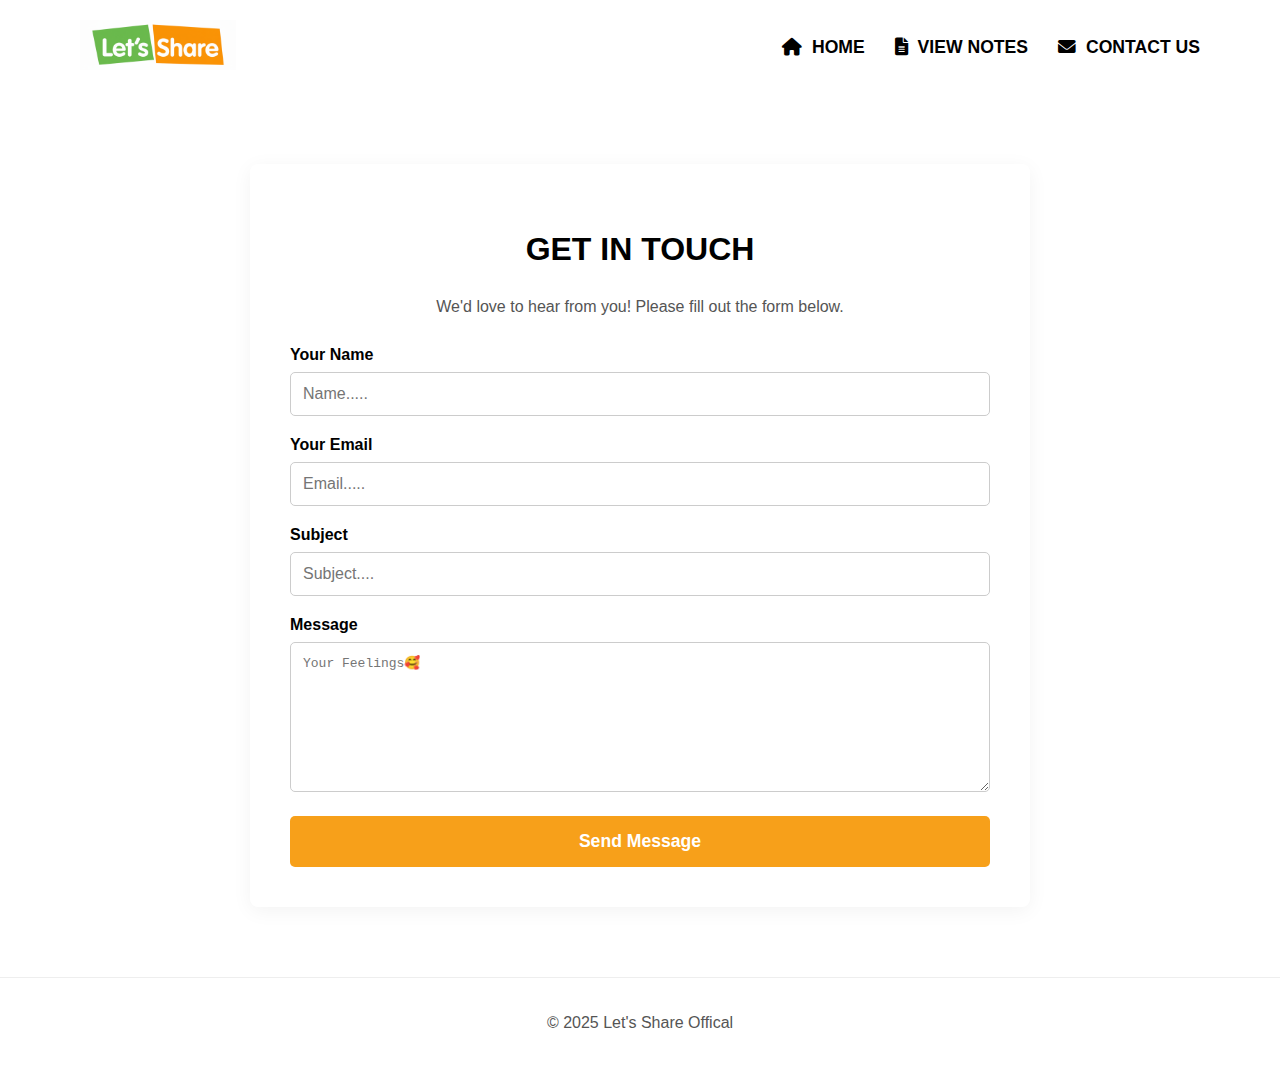
<file: contactus.html>
<!DOCTYPE html>
<html lang="en">
<head>
    <meta charset="UTF-8">
    <meta name="viewport" content="width=device-width, initial-scale=1.0">
    <title>Contact Us - Let's Learn</title>
    <link rel="icon" type="image/png" href="images/Blue_Minimalist_Smart_Share_Technology_Logo-removebg-preview.png">
    <link rel="stylesheet" href="https://cdnjs.cloudflare.com/ajax/libs/font-awesome/6.0.0-beta3/css/all.min.css">
    <style>
        /* --- Contact Page Styles (To ensure consistency with main site) --- */

        :root {
            --color-primary: #000000;
            --color-accent: #50b748;
            --color-background: #ffffff;
            --color-light-gray: #f2f2f2;
            --color-text-light: #555;
            --color-form-bg: #fff;
            --color-button-hover: #f7a01a;
        }

        body {
            font-family: Arial, sans-serif;
            margin: 0;
            padding: 0;
            background-color: var(--color-background);
            color: var(--color-primary);
        }
        
        /* --- Header Styles (Copied from index.html for consistency) --- */
        header {
            padding: 20px 80px; 
            display: flex;
            justify-content: space-between;
            align-items: center;
        }

        .logo img {
            height: 50px; 
        }

        .primary-nav ul {
            list-style: none;
            padding: 0;
            margin: 0;
            display: flex;
        }

        .primary-nav ul li {
            margin-left: 30px;
        }

        .primary-nav ul li a {
            font-weight: bold;
            font-size: 1.1em;
            padding: 5px 0;
            color: #000000;
            text-decoration: none;
            font-family: 'Franklin Gothic Medium', 'Arial Narrow', Arial, sans-serif;
        }

        .primary-nav ul li a:hover {
            color: var(--color-accent); 
            text-decoration: none;
        }
        
        .primary-nav ul li a i {
            margin-right: 5px;
        }

        /* --- Main Content and Form Layout --- */

        main {
            padding: 40px 80px;
            max-width: 1200px;
            margin: 0 auto;
            min-height: 70vh; /* Ensure footer stays low */
        }

        .contact-container {
            max-width: 700px;
            margin: 30px auto;
            background-color: var(--color-form-bg);
            padding: 40px;
            border-radius: 8px;
            box-shadow: 0 4px 20px rgba(0, 0, 0, 0.05); /* Soft professional shadow */
        }

        .contact-container h2 {
            font-size: 2em;
            font-weight: 800;
            text-align: center;
            margin-bottom: 30px;
            color: var(--color-primary);
            font-family: 'Gill Sans', 'Gill Sans MT', Calibri, 'Trebuchet MS', sans-serif;
            text-transform: uppercase;
        }

        /* --- Form Elements Styling --- */

        .form-group {
            margin-bottom: 20px;
        }

        .form-group label {
            display: block;
            margin-bottom: 8px;
            font-weight: bold;
            color: var(--color-primary);
        }

        .form-group input[type="text"],
        .form-group input[type="email"],
        .form-group textarea {
            width: 100%;
            padding: 12px;
            border: 1px solid #ccc;
            border-radius: 5px;
            box-sizing: border-box; /* Include padding/border in element's total width */
            font-size: 1em;
            transition: border-color 0.3s;
        }
        
        .form-group input:focus,
        .form-group textarea:focus {
            border-color: var(--color-accent);
            outline: none;
        }

        .form-group textarea {
            resize: vertical;
            min-height: 150px;
        }

        /* Submit Button */
        #contact-form button {
            background-color: #f7a01a;
            color: white;
            padding: 15px 25px;
            border: none;
            border-radius: 5px;
            cursor: pointer;
            font-size: 1.1em;
            font-weight: bold;
            width: 100%;
            transition: background-color 0.3s, transform 0.2s;
        }

        #contact-form button:hover {
            background-color: var(--color-button-hover);
            transform: translateY(-2px);
            box-shadow: 0 4px 8px rgba(0, 0, 0, 0.1);
        }

        /* Message Box for Status */
        #status-message {
            margin-top: 20px;
            padding: 15px;
            border-radius: 5px;
            text-align: center;
            font-weight: bold;
            display: none; /* Hidden by default */
        }
        
        .success {
            background-color: #e6ffe6;
            color: #1f7a1f;
            border: 1px solid #1f7a1f;
        }
        
        .error {
            background-color: #ffe6e6;
            color: #cc0000;
            border: 1px solid #cc0000;
        }

        /* --- Footer Styles (Copied from index.html for consistency) --- */
        footer {
            text-align: center;
            padding: 20px;
            background-color: var(--color-background); 
            color: var(--color-text-light);
            border-top: 1px solid #eee;
        }
    </style>
</head>
<body>

    <header>
        <div class="logo">
            <!-- Placeholder logo image for Contact page -->
            <a href="index.html"><img src="images/Gemini_Generated_Image_vdewpxvdewpxvdew.png" alt="Let's Learn Logo"></a> 
        </div>

        <nav class="primary-nav">
            <ul>
                <li><a href="index.html"> <i class="fas fa-home"></i> HOME</a></li>
                <li><a href="#"> <i class="fas fa-file-alt"></i> VIEW NOTES</a></li>
                <li><a href="contactus.html"> <i class="fas fa-envelope"></i> CONTACT US</a></li>
            </ul>
        </nav>
    </header>

    <main>
        <div class="contact-container">
            <h2>Get In Touch</h2>
            <p style="text-align: center; margin-bottom: 30px; color: var(--color-text-light);">We'd love to hear from you! Please fill out the form below.</p>
            
            <form id="contact-form">
                <div class="form-group">
                    <label for="name">Your Name</label>
                    <input type="text" id="name" name="name" required placeholder="Name.....">
                </div>
                
                <div class="form-group">
                    <label for="email">Your Email</label>
                    <input type="email" id="email" name="email" required placeholder="Email.....">
                </div>
                
                <div class="form-group">
                    <label for="subject">Subject</label>
                    <input type="text" id="subject" name="subject" required placeholder="Subject....">
                </div>
                
                <div class="form-group">
                    <label for="message">Message</label>
                    <textarea id="message" name="message" required placeholder="Your Feelings🥰"></textarea>
                </div>
                
                <button type="submit">Send Message</button>
            </form>
            
            <div id="status-message"></div>
        </div>
    </main>

    <footer>
        <p>&copy; 2025 Let's Share Offical</p>
    </footer>

    <script>
        document.getElementById('contact-form').addEventListener('submit', function(event) {
            // Prevent the default form submission (since we don't have a backend)
            event.preventDefault();
            
            const statusMessage = document.getElementById('status-message');
            
            // Basic validation check
            const name = document.getElementById('name').value.trim();
            const email = document.getElementById('email').value.trim();
            const message = document.getElementById('message').value.trim();

            if (name === "" || email === "" || message === "") {
                statusMessage.textContent = "Please fill in all required fields.";
                statusMessage.className = 'error';
                statusMessage.style.display = 'block';
                return;
            }

            // Simulate successful form submission
            console.log("Simulating form submission...");
            console.log("Data:", {
                name: name,
                email: email,
                subject: document.getElementById('subject').value.trim(),
                message: message
            });

            // Display success message
            statusMessage.textContent = "Thank you for contacting us! We will respond to your message shortly.";
            statusMessage.className = 'success';
            statusMessage.style.display = 'block';

            // Clear the form fields after successful submission
            this.reset();
            
            // Hide the message after 5 seconds
            setTimeout(() => {
                statusMessage.style.display = 'none';
            }, 5000);
        });
    </script>
</body>
</html>
</file>
